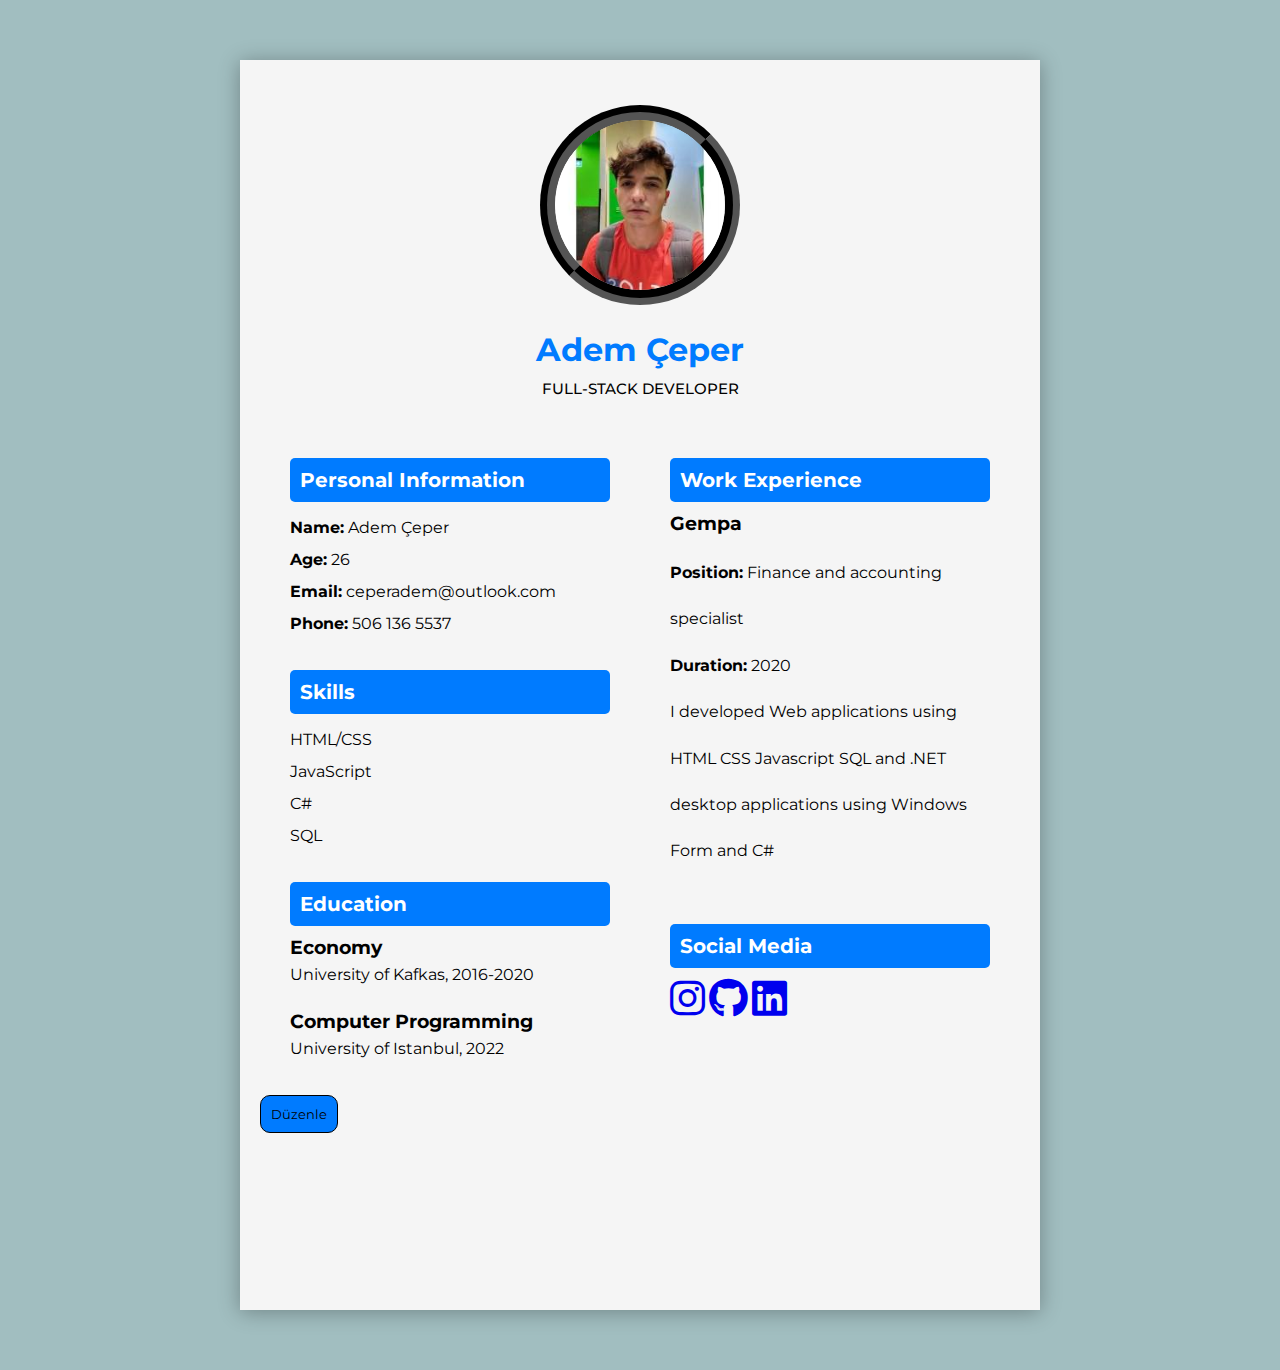
<file: cvmake/cv.html>
<!DOCTYPE html>
<html lang="en">
<!-- divinectorweb.com -->
<head>
    <meta charset="UTF-8"> 
    <meta http-equiv="X-UA-Compatible" content="IE=edge">
    <meta name="viewport" content="width=device-width, initial-scale=1.0">
    <title>CV WebSite</title>
    <link href="https://fonts.googleapis.com/css2?family=Montserrat:wght@400;500&display=swap" rel="stylesheet">
    <link rel="stylesheet" href="styles.css">
    <link rel="stylesheet" href="https://cdnjs.cloudflare.com/ajax/libs/font-awesome/6.4.2/css/all.min.css"  />
</head>
<body>    
    <div class="container">
      <div class="header">
        <div class="img-area">
            <img src="Adem.jpg" alt="">
        </div>
        <h1 id="name">Adem Çeper</h1>
        <h3>Full-Stack Developer</h3>
      </div>

      <div class="main">
        <div class="left">
          <h2>Personal Information</h2>
          <p><strong>Name:</strong> Adem Çeper</p>
          <p><strong>Age:</strong> 26</p>
          <p><strong>Email:</strong> ceperadem@outlook.com</p>
          <p><strong>Phone:</strong> 506 136 5537</p>
          <h2>Skills</h2>
          <ul>
            <li>HTML/CSS</li>
            <li>JavaScript</li>
            <li>C#</li>
            <li>SQL</li>
          </ul>
          <h2>Education</h2>
          <h3>Economy</h3>
          <p>University of Kafkas, 2016-2020</p> <br>
          <h3>Computer Programming</h3>
          <p>University of Istanbul, 2022</p>
        </div>
        
        <div class="right">
          <h2>Work Experience</h2>
          <h3>Gempa</h3>
          <p><strong>Position:</strong> Finance and accounting specialist </p>
          <p><strong>Duration:</strong> 2020</p>
          <p>I developed Web applications using HTML CSS Javascript SQL and .NET desktop applications using Windows Form and C#</p>
           <br>
            <h2>
                Social Media
            </h2>
            <span><a href="https://www.instagram.com/ceperadew/"><i class="fa-brands fa-instagram" style="font-size: 40px;"></i></a></span>
            <span><a href="https://github.com/ademceper"><i class="fa-brands fa-github" style="font-size: 40px;"></i></a></span>
            <span><a href="https://www.linkedin.com/in/adem-%C3%A7eper-b38746275/"><i class="fa-brands fa-linkedin" style="font-size: 40px;"></i></a></span>
        </div>
        
    </div>
    <button style="padding: 10px;background-color: #007BFF;border: 1px solid;border-radius: 10px;" id="add">Düzenle</button>
    <div class="form-container" style="display: none;" id="form">
        <h1>Personel Bilgi Formu</h1>
        <form  action="#" method="post" >
            <section>
                <h2>Personel Information</h2>
                <div class="form-row">
                    <div class="form-group">
                        <label for="name">Name</label>
                        <input type="text" id="form-name" name="name" required>
                    </div>
                    <div class="form-group">
                        <label for="age">Age</label>
                        <input type="number" id="age" name="age" required>
                    </div>
                </div>
                <div class="form-row">
                    <div class="form-group">
                        <label for="email">Email</label>
                        <input type="email" id="email" name="email" required>
                    </div>
                    <div class="form-group">
                        <label for="phone">Phone</label>
                        <input type="tel" id="phone" name="phone" required>
                    </div>
                </div>
            </section>

            <section>
                <h2>Skill</h2>
                <div class="skills" id="Skill">
                    <div class="form-group">
                        <input type="text" name="skill" placeholder="Skill">
                    </div>
                    
                </div>
                <button type="button" class="add-skill" id="add-skill">Add Skill</button>
            </section>

            <section>
                <h2>Education</h2>
                <div class="education" id="Education">
                    <div class="form-group">
                        <input type="text" name="education" placeholder="Bölüm">
                    </div>
                    <div class="form-group">
                        <input type="text" name="education" placeholder="Üniversite">
                    </div>
                    <div class="form-group">
                        <input type="text" name="education" placeholder="Yıllar">
                    </div>
                    <br>
                    <hr>
                    <br>
                </div>
                <button type="button" class="add-education" id="add-education">Add Education</button>

            </section>

            <section>
                <h2>Work Experience</h2>
                <div class="work-experience" id="Experience">
                    <div class="form-group">
                        <input type="text" name="work" placeholder="Firma">
                    </div>
                    <div class="form-group">
                        <input type="text" name="work" placeholder="Position">
                    </div>
                    <div class="form-group">
                        <input type="text" name="work" placeholder="Duration">
                    </div>
                    <div class="form-group">
                        <textarea name="work-description" rows="3" placeholder="Job Description"></textarea>
                    </div>
                    <br>
                    <hr>
                    <br>
                </div>
                <button type="button" class="add-work" id="add-experience">Add Experience</button>

            </section>

            <section>
                <h2>Social Media</h2>
                <div class="form-group">
                    <label for="instagram">Instagram</label>
                    <input type="url" id="linkedin" name="linkedin">
                </div>
                <div class="form-group">
                    <label for="linkedin">LinkedIn</label>
                    <input type="url" id="linkedin" name="linkedin">
                </div>
                <div class="form-group">
                    <label for="facebook">Facebook</label>
                    <input type="url" id="facebook" name="facebook">
                </div>
            </section>

            <button type="submit" onclick="veriyiEkle()" id="form-add">Gönder</button>
            <button class="close-button" id="close">Kapat</button>
        </form>
        
    </div>
    <script src="script.js"></script>
</body>
</html>
</file>
<file: cvmake/styles.css>
* {
	box-sizing: border-box;
	margin: 0;
	padding: 0;
	font-family: 'Montserrat', sans-serif;
    list-style-type: none;
}
body {
	background: #a1bec0;
}
.container {
	background: #f5f5f5;
	max-width: 800px;
	margin: 60px auto;
	height: 1250px;
	padding: 20px;
	box-shadow: 0 2px 20px rgba(0, 0, 0, 0.3);
}
.header {
	text-align: center;
}
.header h1 {
	margin-bottom: 10px;
}
.header h3 {
	text-transform: uppercase;
	font-size: 15px;
	font-weight: 500;
}
.img-area {
	width: 200px;
	height: 200px;
	border-radius: 50%;
	overflow: hidden;
	margin: 25px auto;
	border: 15px groove black;
}
.img-area img {
	width: 100%;
}
.main {
	display: flex;
	flex-wrap: wrap;
}
.left {
	flex: 1;
	padding: 30px;
}
.left p {
	line-height: 2;
}
.left ul li {
	line-height: 2;
}
h2 {
	background: #4b5455;
	padding: 15px;
	color: #fff;
	margin: 30px 0;
	font-size: 20px;
}
.right {
	flex: 1;
	padding: 30px;
}
.right h3 {
	margin-bottom: 15px;
}
.right p {
	line-height: 2.9;
}
.right ul li {
	line-height: 2;
}
#popup-button{
    background-color: #00b6c4;
    border: 1px solid black;
    border-radius: 5px;
    padding:5px ;
    cursor: pointer;
}

.popup {
    display: none;
    position: fixed;
    top: 0;
    left: 0;
    width: 100%;
    height: 100%;
    background-color: rgba(0, 0, 0, 0.7);
}

.popup-content {
    position: absolute;
    top: 50%;
    left: 50%;
    transform: translate(-50%, -50%);
    background-color: #fff;
    padding: 20px;
    box-shadow: 0 0 10px rgba(0, 0, 0, 0.3);
    text-align: center;
}

.close {
    position: absolute;
    top: 10px;
    right: 10px;
    font-size: 20px;
    cursor: pointer;
}
.form-container {
    max-width: 800px;
    margin: 0 auto;
    background-color: #fff;
    box-shadow: 0 0 10px rgba(0, 0, 0, 0.1);
    padding: 20px;
    display: flex;
    flex-direction: column;
}

.form-row {
    display: flex;
    justify-content: space-between;
    align-items: center;
    margin-bottom: 20px;
}

label {
    flex-basis: 30%;
    font-weight: bold;
}

input[type="text"],
input[type="email"],
input[type="tel"],
textarea {
    flex-basis: 65%;
    padding: 10px;
    border: 1px solid #ccc;
    border-radius: 5px;
    font-size: 16px;
}

button[type="submit"] {
    background-color: #007BFF;
    color: #fff;
    padding: 10px 20px;
    border: none;
    border-radius: 5px;
    cursor: pointer;
    font-size: 18px;
    flex-basis: 65%;
    margin-left: 30%;
}

.close-button {
    background-color: #ccc;
    color: #fff;
    padding: 10px 20px;
    border: none;
    border-radius: 5px;
    cursor: pointer;
    font-size: 18px;
    margin-top: 20px;
    align-self: flex-end;
}
.form-container {
    margin-top: 200px;
    max-width: 1000px;
    background-color: #fff;
    box-shadow: 0 0 10px rgba(0, 0, 0, 0.1);
    padding: 20px;
    border-radius: 10px;
}

h1 {
    text-align: center;
    color: #007BFF;
}

h2 {
    background-color: #007BFF;
    color: #fff;
    padding: 10px;
    border-radius: 5px;
    margin-bottom: 10px;
}

.form-row {
    display: flex;
    justify-content: space-between;
    align-items: center;
    flex-wrap: wrap;
    margin-bottom: 15px;
}

.form-group {
    flex-basis: calc(33.33% - 10px);
}

label {
    display: block;
    font-weight: bold;
    margin-bottom: 5px;
    color: #333;
}

input[type="text"],
input[type="number"],
input[type="email"],
input[type="tel"],
input[type="url"],
textarea {
    width: 100%;
    padding: 10px;
    border: 1px solid #ccc;
    border-radius: 5px;
    font-size: 16px;
    margin-bottom: 10px;
}

.skills {
    display: flex;
    flex-wrap: wrap;
    align-items: center;
}

.add-skill {
    background-color: #007BFF;
    color: #fff;
    padding: 5px 10px;
    border: none;
    border-radius: 5px;
    cursor: pointer;
    font-size: 16px;
    margin-left: 10px;
}

.education,
.work-experience {

    flex-wrap: wrap;
    margin-bottom: 10px;
}

.add-education,
.add-work {
    background-color: #007BFF;
    color: #fff;
    padding: 5px 10px;
    border: none;
    border-radius: 5px;
    cursor: pointer;
    font-size: 16px;
    margin-left: 10px;
}

textarea {
    resize: vertical;
}

.submit-button {
    background-color: #007BFF;
    color: #fff;
    padding: 10px 20px;
    border: none;
    border-radius: 5px;
    cursor: pointer;
    font-size: 18px;
    margin-top: 20px;
}

.close-button {
    background-color: #ccc;
    color: #fff;
    padding: 10px 20px;
    border: none;
    border-radius: 5px;
    cursor: pointer;
    font-size: 18px;
    margin-top: 20px;
    float: right;
}

@media only screen and (min-width: 768px) and (max-width: 991px) {
	.container {
		width: 95%;
		height: auto;
	}
	h2 {
		font-size: 18px;
	}
}
@media screen and (max-width: 600px) {
	.main {
		flex-direction: column;
	}
	.left, .right {
		flex: none;
		width: 100%;
	}
	.container {
		width: 95%;
		height: auto;
	}
	h2 {
		font-size: 15px;
	}
}
</file>
